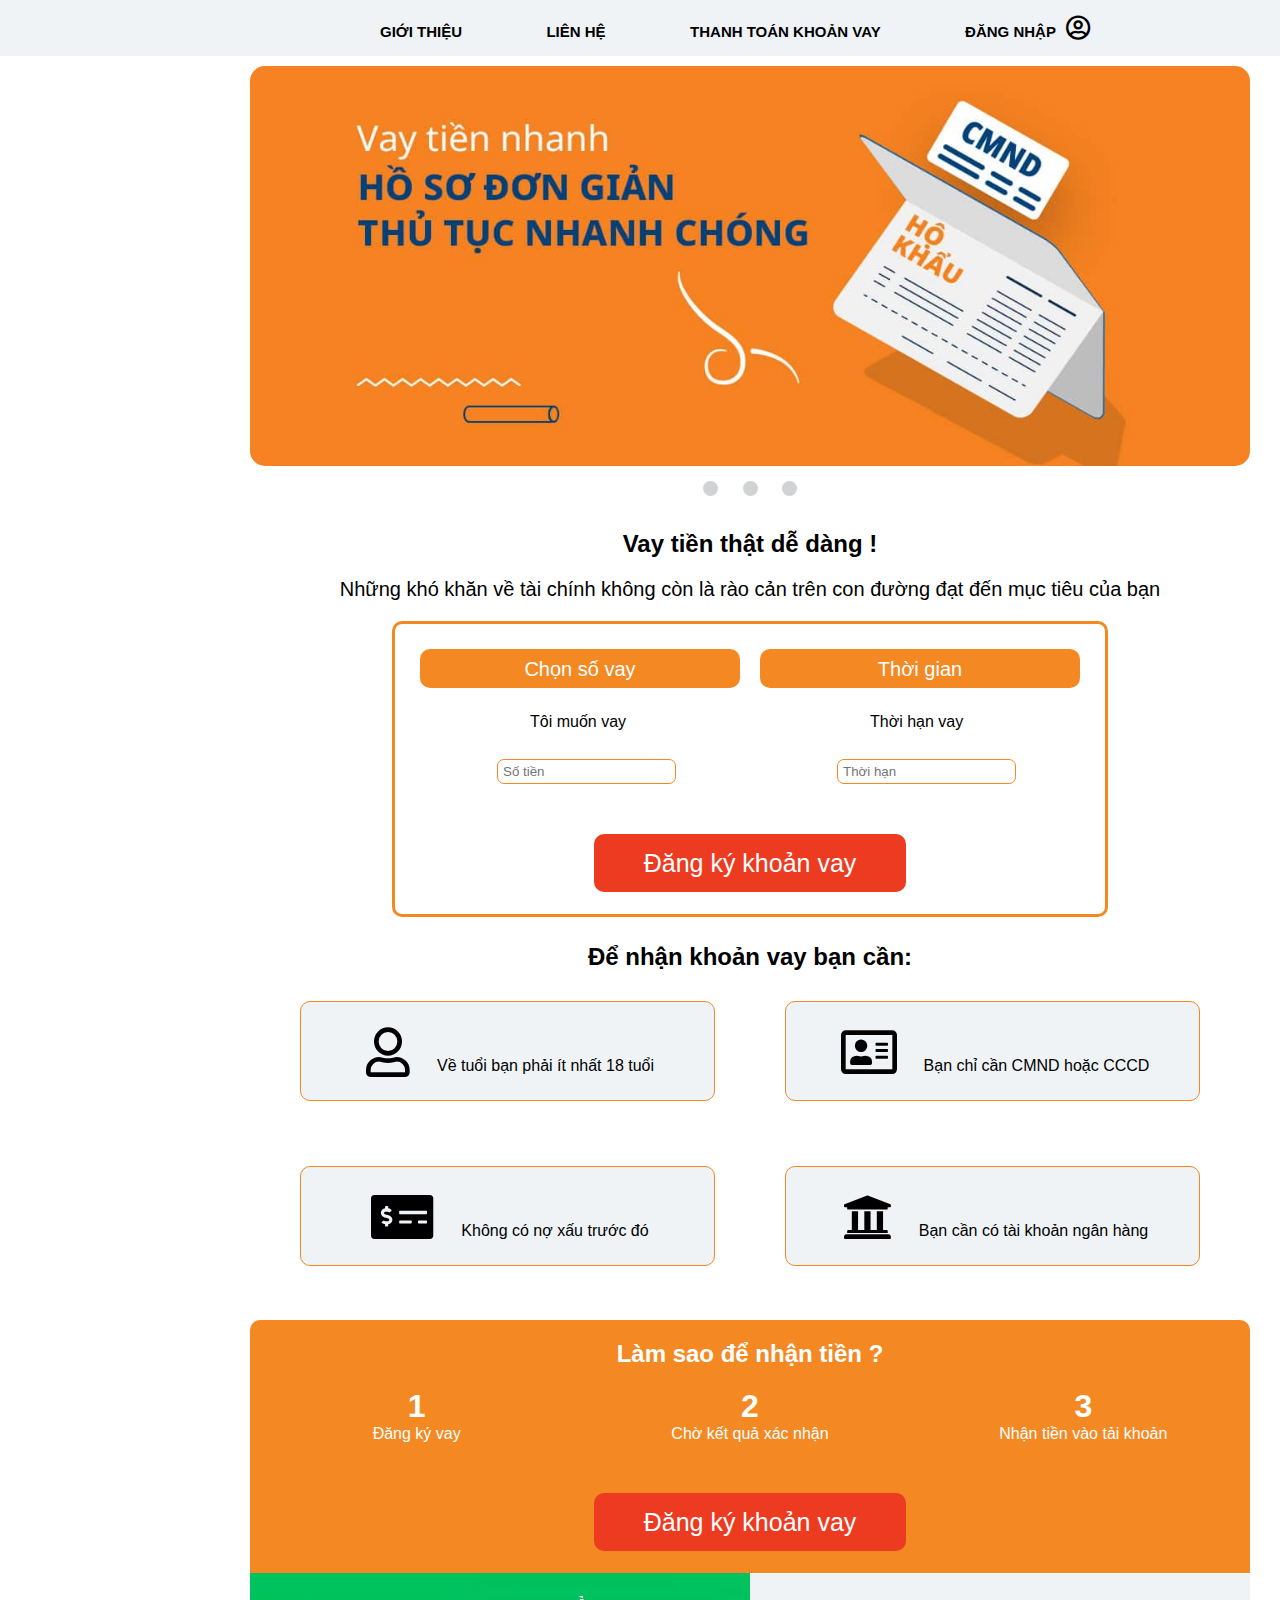
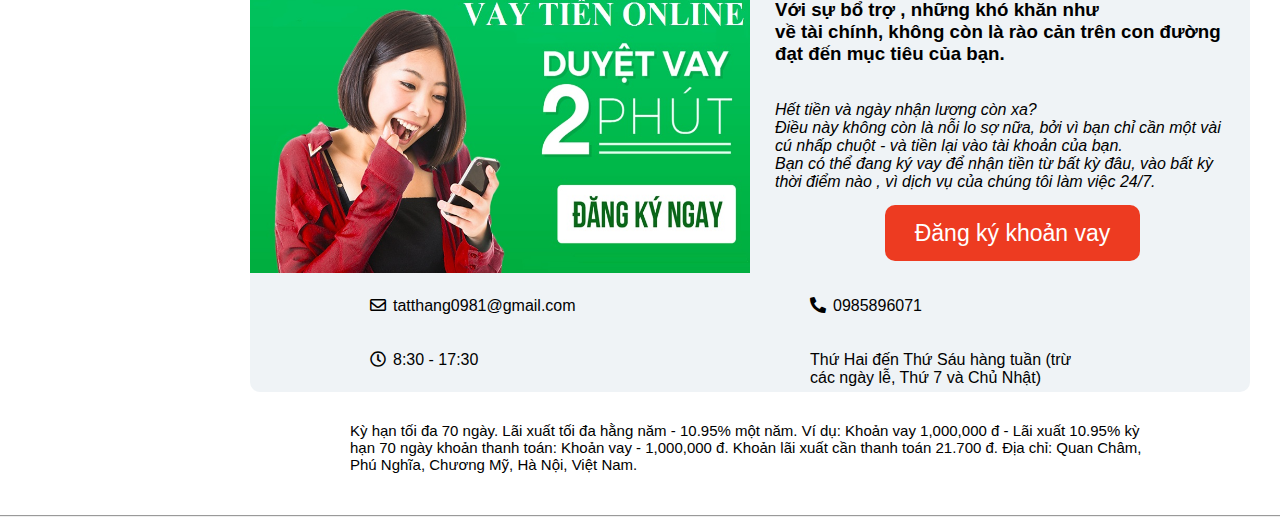
<file: index.html>
<!DOCTYPE html>
<html>
<head>
	<meta charset="utf-8">
	<meta http-equiv="X-UA-Compatible" content="IE=edge">
	<title>Vay Tiền Online </title>
	<link rel="stylesheet" href="style.css">
	<link rel="stylesheet" href="https://cdnjs.cloudflare.com/ajax/libs/font-awesome/5.14.0/css/all.min.css">
</head>
<body>
	<!--MENU-->
	<div id="KHUNGMENU">
		<div class="MENU">
			<ul class="MENU_ul">
				<li><a href="Gioithieu.html">GIỚI THIỆU</a></li>
				<li><a href="LIENHE.html">LIÊN HỆ</a></li>
				<li><a href="thanhtoan.html">THANH TOÁN KHOẢN VAY</a>
				</li>
				<li><a href="DANGNHAP.html">ĐĂNG NHẬP<i class="far fa-user-circle"></i></a></li>
			</ul>
		</div>
		
		<!--ẢNH CHUYỂN-->
		<div id="slideshow">
			<div>
				<div class="slide" id="slide-1">
					<img src="anh1.jpg">
				</div>
				<div class="slide" id="slide-2">
					<img src="anh2.jpg">
				</div>
				<div class="slide" id="slide-3">
					<img src="anh3.jpg">
				</div>
			</div>
		</div>
		<div style="text-align:center">
			<a class="LIENKET" href="#slide-1"></a>
			<a class="LIENKET" href="#slide-2"></a>
			<a class="LIENKET" href="#slide-3"></a>
		</div>
		<!--Vay Tiền-->
		<div class="TEXT">
			<p><h2>Vay tiền thật dễ dàng !</h2></p>
			<p>Những khó khăn về tài chính không còn là rào cản trên con đường đạt đến mục tiêu của bạn</p>
		</div>
		<div class="KHUNGTIEN">
			<div class="TIEN">
				<p class="TD">Chọn số vay</p>
				<p class="TT">Tôi muốn vay</p>
				<input tybe="submit" placeholder="Số tiền">
			</div>
			<div class="TIEN2">
				<p class="TD">Thời gian</p>
				<p class="TT">Thời hạn vay</p>
				<input tybe="submit" placeholder="Thời hạn">
			</div>
		</div>
		<div class="DANGKY">
			<a href="DANGKY.html">Đăng ký khoản vay</a>
		</div>
		<!--HƯỚNG DẪN-->
		<div class="HUONGDAN">
			<p><h2>Để nhận khoản vay bạn cần:</h2></p>
			<div class="HUONGDAN1">
				<div class="huongdan">
					<label><i class="far fa-user"></i>Về tuổi bạn phải ít nhất 18 tuổi</label>
				</div>
				<div class="huongdan2">
					<label><i class="far fa-address-card"></i>Bạn chỉ cần CMND hoặc CCCD</label>
				</div>
			</div>
		</div>
		<div class="HUONGDAN">
			<div class="HUONGDAN1">
				<div class="huongdan">
					<label><i class="fas fa-money-check-alt"></i></i>Không có nợ xấu trước đó</label>
				</div>
				<div class="huongdan2">
					<label><i class="fas fa-university"></i></i>Bạn cần có tài khoản ngân hàng</label>
				</div>
			</div>
		</div>
		<!--LAMSAODENHANTIEN-->
		<pre>
			

		</pre>
		<h2 class="hd">Làm sao để nhận tiền ?</h2>
		<div class="NEN">
			<div class="b1">
				<h1>1</h1>
				<p>Đăng ký vay</p>
			</div>
			<div class="b2">
				<h1>2</h1>
				<p>Chờ kết quả xác nhận</p>
			</div>
			<div class="b3">
				<h1>3</h1>
				<p>Nhận tiền vào tải khoản</p>
			</div>
		</div>
		<div class="DANGKY1">
			<a href="DANGKY.html">Đăng ký khoản vay</a>
		</div>
		<div class="ANHC">
			<img src="anh4.jpg">
		</div>
		<div class="TEXTC">
			<h3>Với sự bổ trợ , những khó khăn như<br>về tài chính, không còn là rào cản trên con đường<br>đạt đến mục tiêu của bạn.</h3>
			<pre>
				
			</pre>
			<i>Hết tiền và ngày nhận lương còn xa?<br>
				Điều này không còn là nỗi lo sợ nữa, bởi vì bạn chỉ cần một vài<br>cú nhấp chuột - và tiền lại vào tài khoản của bạn.<br>
				Bạn có thể đang ký vay để nhận tiền từ bất kỳ đâu, vào bất kỳ<br>thời điểm nào , vì dịch vụ của chúng tôi làm việc 24/7.
			</i>
			<div class="DANGKY3">
			<a href="DANGKY.html">Đăng ký khoản vay</a>
			</div>
		</div>
		<div class="THONGTIN11">
		 	<div class="TT">
			 	<a class="A" href=""><i class="far fa-envelope"></i><label>tatthang0981@gmail.com</label></a>
			 	<pre>
			 
			 	</pre>
			 	<i class="far fa-clock"></i><label>8:30 - 17:30</label>
		 	</div>
		 	<div class="TT2">
		 		<a class="A" href=""><i class="fas fa-phone-alt"></i><label>0985896071</label></a>
		 		<pre>
			 
			 	</pre>
			 	<label>Thứ Hai đến Thứ Sáu hàng tuần (trừ<br>các ngày lễ, Thứ 7 và Chủ Nhật)</label>
		 	</div>
		 </div> 
		 <!--Thông Tin-->
		 <div class="CHUNGNHAN5">
		 	<p>Kỳ hạn tối đa 70 ngày. Lãi xuất tối đa hằng năm - 10.95% một năm. Ví dụ: Khoản vay 1,000,000 đ - Lãi xuất 10.95% kỳ hạn 70 ngày khoản thanh toán: Khoản vay - 1,000,000 đ. Khoản lãi xuất cần thanh toán 21.700 đ. Địa chỉ: Quan Châm, Phú Nghĩa, Chương Mỹ, Hà Nội, Việt Nam.</p>
		 	<pre>
		 		
		 	</pre>

		 </div>
		 <hr>
	</div>
	<!-- Messenger Plugin chat Code -->
    <div id="fb-root"></div>

    <!-- Your Plugin chat code -->
    <div id="fb-customer-chat" class="fb-customerchat">
    </div>

    <script>
      	var chatbox = document.getElementById('fb-customer-chat');
      	chatbox.setAttribute("page_id", "103639888842221");
      	chatbox.setAttribute("attribution", "biz_inbox");
    </script>

    <!-- Your SDK code -->
    <script>
      	window.fbAsyncInit = function() {
        FB.init({
         xfbml            : true,
         version          : 'v12.0'
        });
    };

    (function(d, s, id) {
        var js, fjs = d.getElementsByTagName(s)[0];
        if (d.getElementById(id)) return;
        js = d.createElement(s); js.id = id;
        js.src = 'https://connect.facebook.net/vi_VN/sdk/xfbml.customerchat.js';
        fjs.parentNode.insertBefore(js, fjs);
      	}(document, 'script', 'facebook-jssdk'));
    </script>
</body>
</html>
</file>
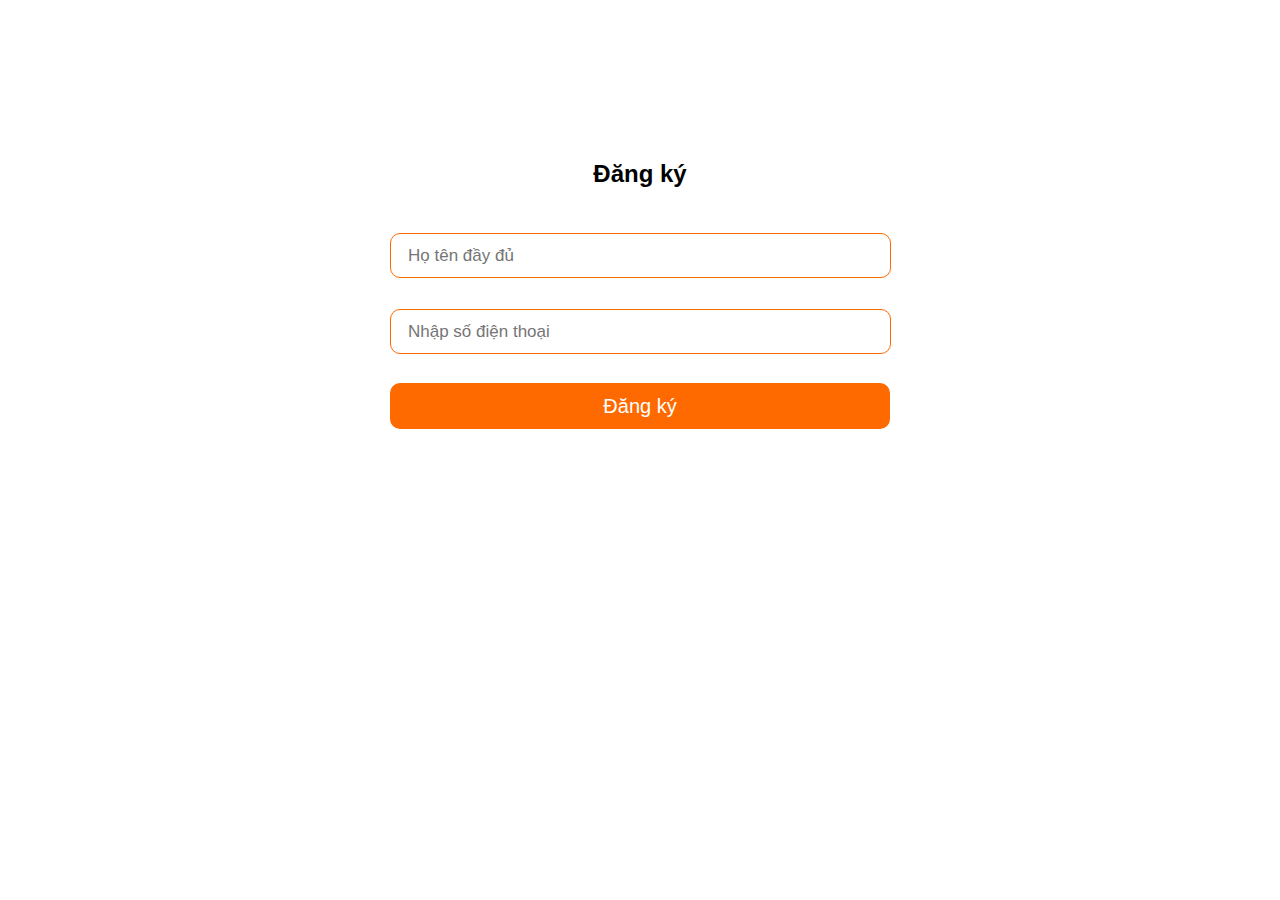
<file: DANGKY.html>
<!DOCTYPE html>
<html>
<head>
	<meta charset="utf-8">
	<meta http-equiv="X-UA-Compatible" content="IE=edge">
	<title>Đăng ký</title>
	<link rel="stylesheet" href="">
</head>
<style type="text/css" media="screen">
*{
	font-family: sans-serif;
}
.khung{
	margin: auto;
	margin-top: 160px;
	width: 500px;
}
h2{
	text-align: center;
	margin-bottom: 45px;
}
input{
	width: 495px;
	height: 41px;
	border: 1px solid #ff6a00;
	border-radius: 10px;
	text-indent: 15px;
	font-size: 17px;
	margin-bottom: 15px;
}
.DANGKY{
	text-align: center;
	padding-top: 10px;
}
.DANGKY a{
	background: #ff6a00;
	font-size: 20px;
	border-radius: 10px;
	text-decoration: none;
	color: white;
	padding: 12px 213px;
}
.DANGKY a:hover{
	background: #ce181e;
	padding: 12px 213px;
}
</style>
<body>
	<div class="khung">
		<h2>Đăng ký</h2>
		<input type="text" name="" placeholder="Họ tên đầy đủ"><p></p>
		<input type="text" name="" placeholder="Nhập số điện thoại"><p></p>
		<div class="DANGKY">
			<a href="DANGKYTHANHCONG.html">Đăng ký</a>
		</div>
	</div>
</body>
</html>
</file>
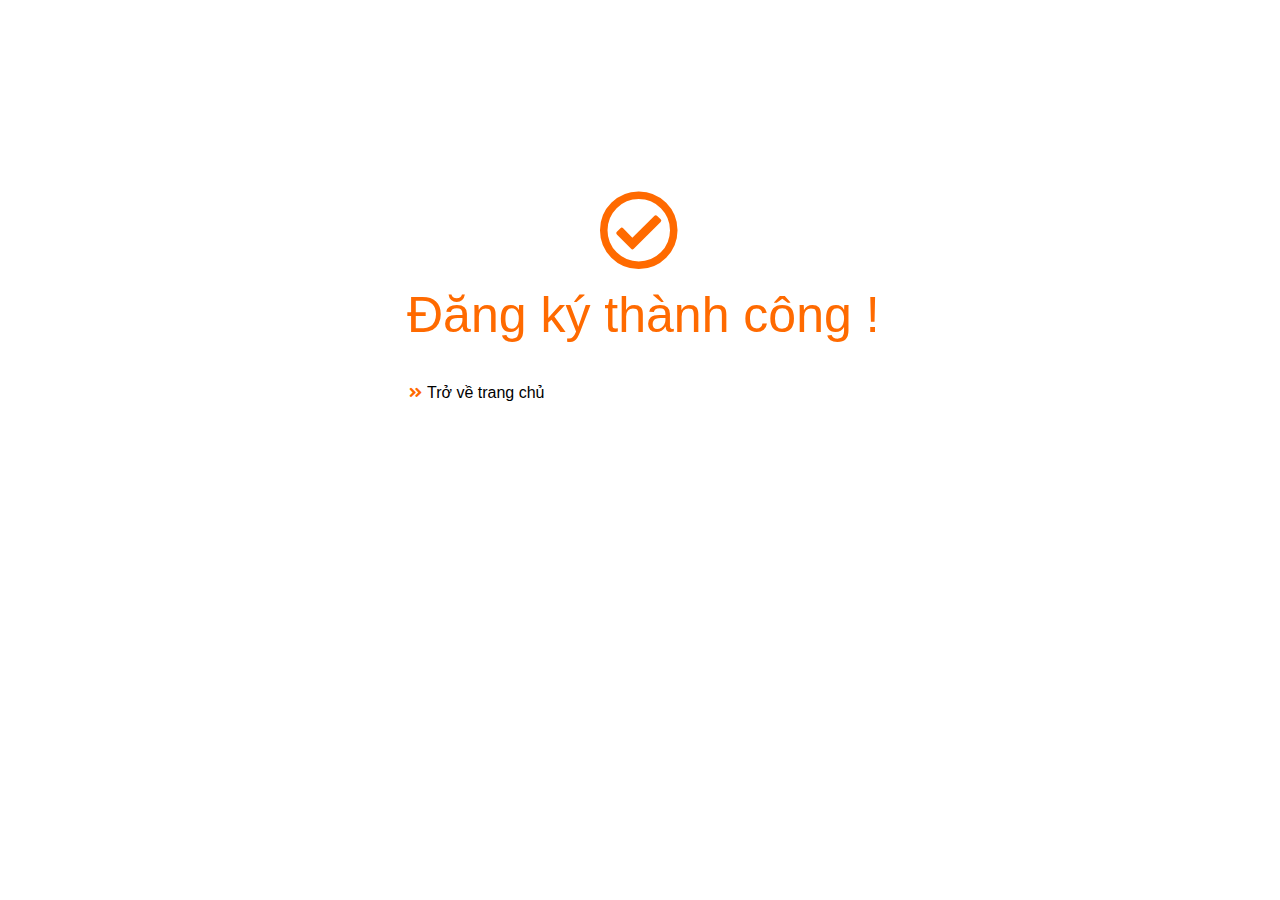
<file: DANGKYTHANHCONG.html>
<!DOCTYPE html>
<html>
<head>
	<meta charset="utf-8">
	<meta http-equiv="X-UA-Compatible" content="IE=edge">
	<title>Đăng ký thành công</title>
	<link rel="stylesheet" href="">
	<link rel="stylesheet" href="https://cdnjs.cloudflare.com/ajax/libs/font-awesome/5.14.0/css/all.min.css">
</head>
<style type="text/css" media="screen">
.tong{
	width: 600px;
	margin: auto;
	margin-top: 190px;
}
.DK{
	color: #ff6a00;
}
.tong i{
	font-size: 80px;
	margin-left: 259px;
	color: #ff6a00;
}
label{
	font-family: sans-serif;
	font-size: 50px;
	margin-left: 67px;
}
.Trangchu{
	width: 600px;
	margin: 40px 0px 20px -190px;
	font-family: sans-serif;
}
.Trangchu a{
	text-decoration: none;
	color: black;
}
.Trangchu a:active{
	color: #ff6a00;
}
.Trangchu i{
	padding-right: 5px;
	font-size: 15px;
}
</style>
<body>
	<div class="tong"><i class="far fa-check-circle"></i><p></p>
	<label class="DK">Đăng ký thành công !</label>
	<div class="Trangchu"><a href="index.html"><i class="fas fa-angle-double-right"></i>Trở về trang chủ</a></div>
	</div>
</body>
</html>
</file>
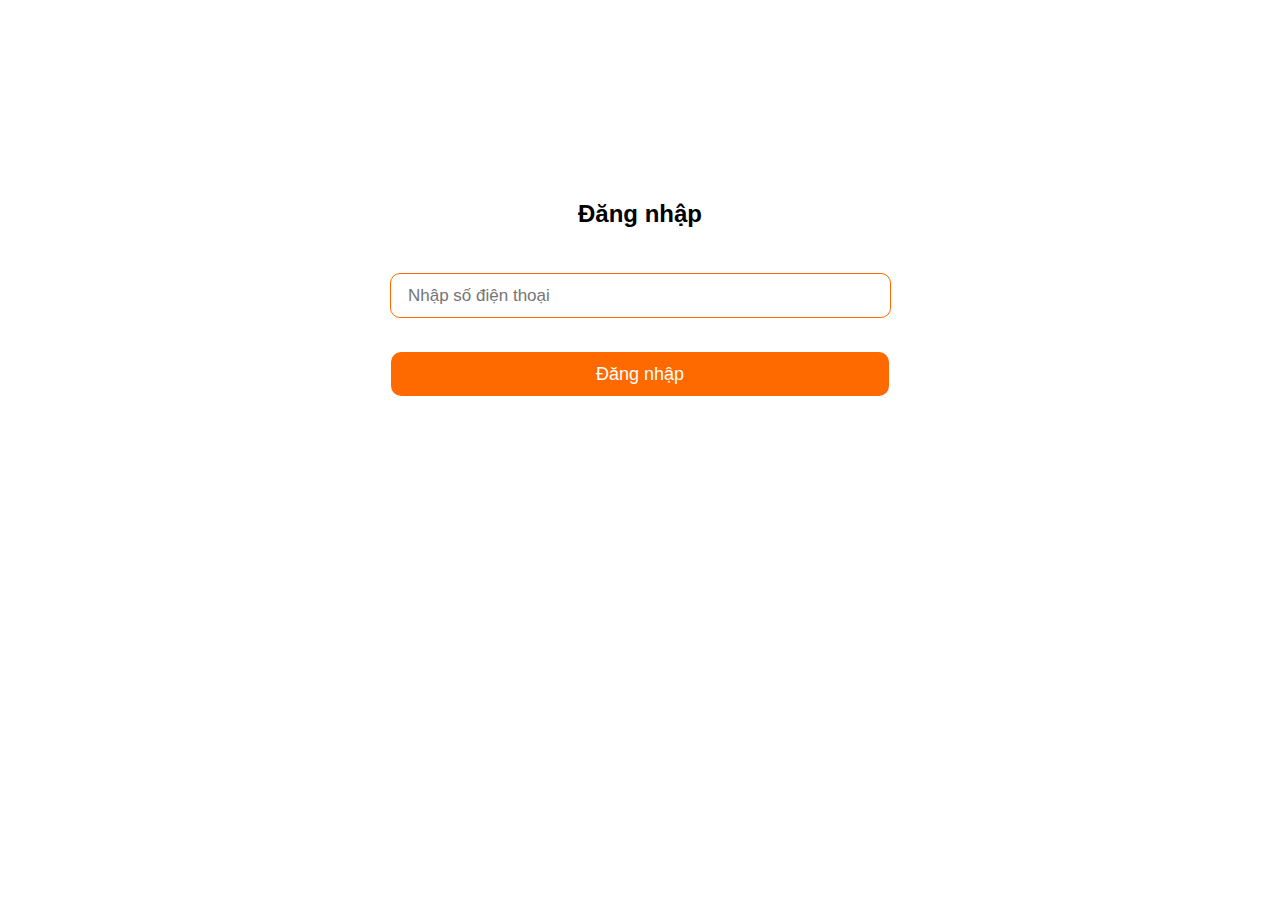
<file: DANGNHAP.html>
<!DOCTYPE html>
<html>
<head>
	<meta charset="utf-8">
	<meta http-equiv="X-UA-Compatible" content="IE=edge">
	<title>ĐĂNG NHẬP</title>
	<link rel="stylesheet" href="">
</head>
<style type="text/css" media="screen">
*{
	font-family: sans-serif;
}
.khung{
	margin: auto;
	margin-top: 200px;
	width: 500px;
}
h2{
	text-align: center;
	margin-bottom: 45px;
}
input{
	width: 495px;
	height: 41px;
	border: 1px solid #ff6a00;
	border-radius: 10px;
	text-indent: 15px;
	font-size: 17px;
	margin-bottom: 30px;
}
.DANGNHAP{
	text-align: center;
}
.DANGNHAP a{
	background: #ff6a00;
	font-size: 18px;
	border-radius: 10px;
	text-decoration: none;
	color: white;
	padding: 12px 205px;
}
.DANGNHAP a:hover{
	background: #ce181e;
	padding: 12px 205px;
}
</style>
<body>
	<div class="khung">
		<h2>Đăng nhập</h2>
		<input type="text" name="" placeholder="Nhập số điện thoại"><p></p>
		<div class="DANGNHAP">
			<a href="TRANGCHU2.html">Đăng nhập</a>
		</div>
	</div>
</body>
</html>
</file>
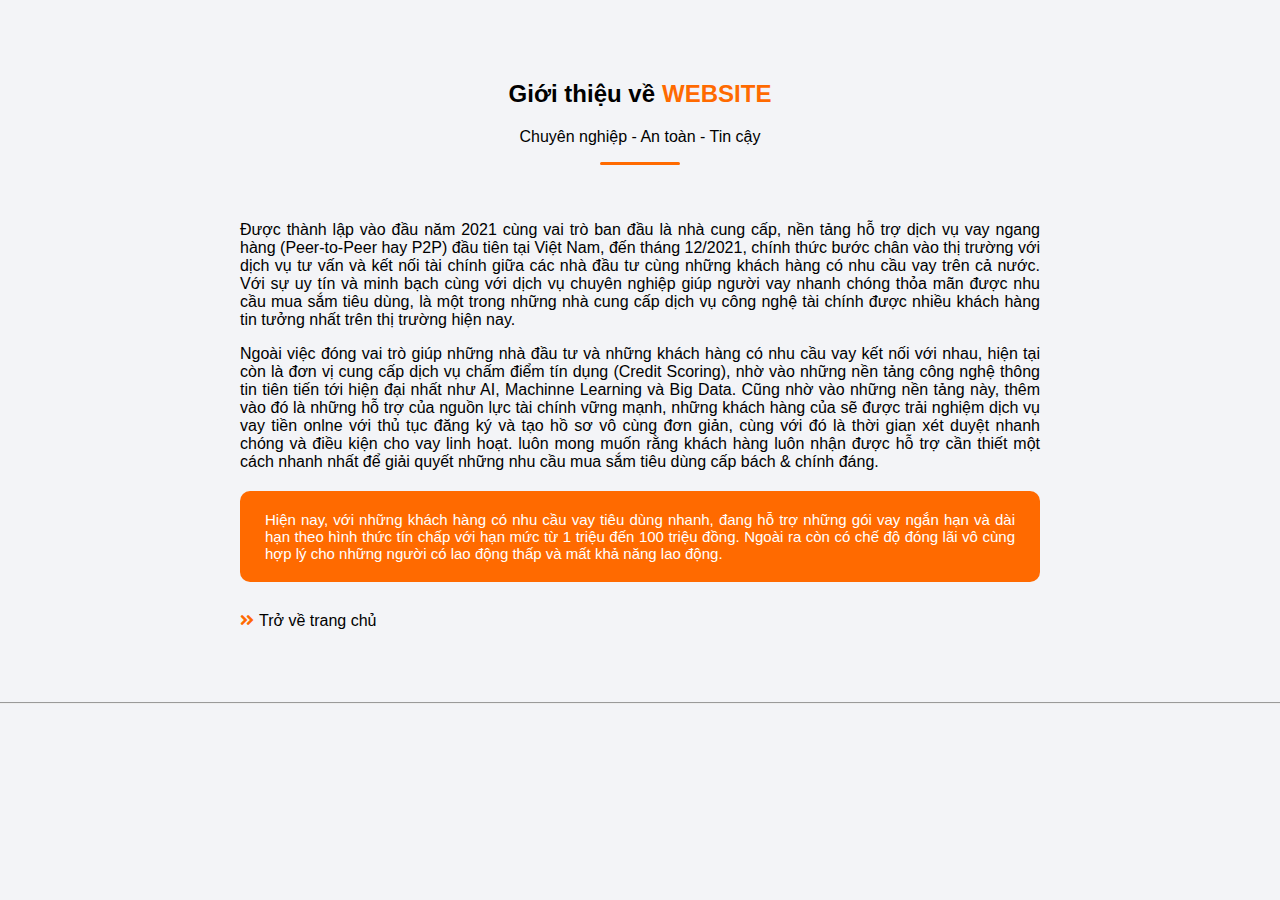
<file: Gioithieu.html>
<!DOCTYPE html>
<html>
<head>
	<meta charset="utf-8">
	<meta http-equiv="X-UA-Compatible" content="IE=edge">
	<title>Giới thiệu</title>
	<link rel="stylesheet" href="">
	<link rel="stylesheet" href="https://cdnjs.cloudflare.com/ajax/libs/font-awesome/5.14.0/css/all.min.css">
</head>
<style type="text/css" media="screen">
*{
	font-family: sans-serif;
	background: #f3f4f7;
}
.khung{
	margin: auto;
	width: 1200px;
}
/*Tiêu Đề*/
.tieude{
	margin-top: 80px;
	text-align: center;
}
span{
	color: #ff6a00;
	padding-left: 7px;
}
.phude{
	text-align: center;
}
.gachchan{
	width: 80px;
	border-bottom: 3px solid #ff6a00;
	margin-top: 50px;
	border-radius: 3px;
	margin:  auto;
}
/*Giới Thiệu*/
.GIOITHIEU span{
	font-weight: bold;
	color: black;
}
.GIOITHIEU{
	padding-top: 40px;
	width: 800px;
	margin: auto;
	text-align: justify;
}
.GT{
	width: 750px;
	color: white;
	background: #ff6a00;
	margin-top: 20px;
	padding: 20px 25px;
	font-size: 15px;
	border-radius: 10px;
	text-align: justify;
}
.Trangchu{
	margin-top: 30px;
	margin-bottom: 20px;
}
a{
	text-decoration: none;
	color: black;
}
a:hover{
	color: #ff6a00;
}
i{
	padding-right: 5px;
	color: #ff6a00;
}
.BQ{
	text-align: center;
	margin-left: 187px;
}
hr{
	width: 1550px;
	margin-left: -10px;
}
</style>
<body>
	<div class="khung">
		<!--Tiêu Đề-->
		<h2 class="tieude">Giới thiệu về<span>WEBSITE</span></h2>
		<p class="phude">Chuyên nghiệp - An toàn - Tin cậy</p>
		<div class="gachchan"></div>
		<!--Giới Thiệu-->
		<div class="GIOITHIEU">
			<p>Được thành lập vào đầu năm 2021 cùng vai trò ban đầu là nhà cung cấp, nền tảng hỗ trợ dịch vụ vay ngang hàng (Peer-to-Peer hay P2P) đầu tiên tại Việt Nam, đến tháng 12/2021, chính thức bước chân vào thị trường với dịch vụ tư vấn và kết nối tài chính giữa các nhà đầu tư cùng những khách hàng có nhu cầu vay trên cả nước. Với sự uy tín và minh bạch cùng với dịch vụ chuyên nghiệp giúp người vay nhanh chóng thỏa mãn được nhu cầu mua sắm tiêu dùng, là một trong những nhà cung cấp dịch vụ công nghệ tài chính được nhiều khách hàng tin tưởng nhất trên thị trường hiện nay.</p>
			<p>Ngoài việc đóng vai trò giúp những nhà đầu tư và những khách hàng có nhu cầu vay kết nối với nhau, hiện tại còn là đơn vị cung cấp dịch vụ chấm điểm tín dụng (Credit Scoring), nhờ vào những nền tảng công nghệ thông tin tiên tiến tới hiện đại nhất như AI, Machinne Learning và Big Data. Cũng nhờ vào những nền tảng này, thêm vào đó là những hỗ trợ của nguồn lực tài chính vững mạnh, những khách hàng của sẽ được trải nghiệm dịch vụ vay tiền onlne với thủ tục đăng ký và tạo hồ sơ vô cùng đơn giản, cùng với đó là thời gian xét duyệt nhanh chóng và điều kiện cho vay linh hoạt. luôn mong muốn rằng khách hàng luôn nhận được hỗ trợ cần thiết một cách nhanh nhất để giải quyết những nhu cầu mua sắm tiêu dùng cấp bách & chính đáng.</p>
			<p class="GT">Hiện nay, với những khách hàng có nhu cầu vay tiêu dùng nhanh, đang hỗ trợ những gói vay ngắn hạn và dài hạn theo hình thức tín chấp với hạn mức từ 1 triệu đến 100 triệu đồng. Ngoài ra còn có chế độ đóng lãi vô cùng hợp lý cho những người có lao động thấp và mất khả năng lao động.</p>
			<div class="Trangchu"><a href="index.html"><i class="fas fa-angle-double-right"></i>Trở về trang chủ</a></div>
			<pre>
			 		
			</pre>
			
		</div>
	</div>
	<hr>
</body>
</html>
</file>
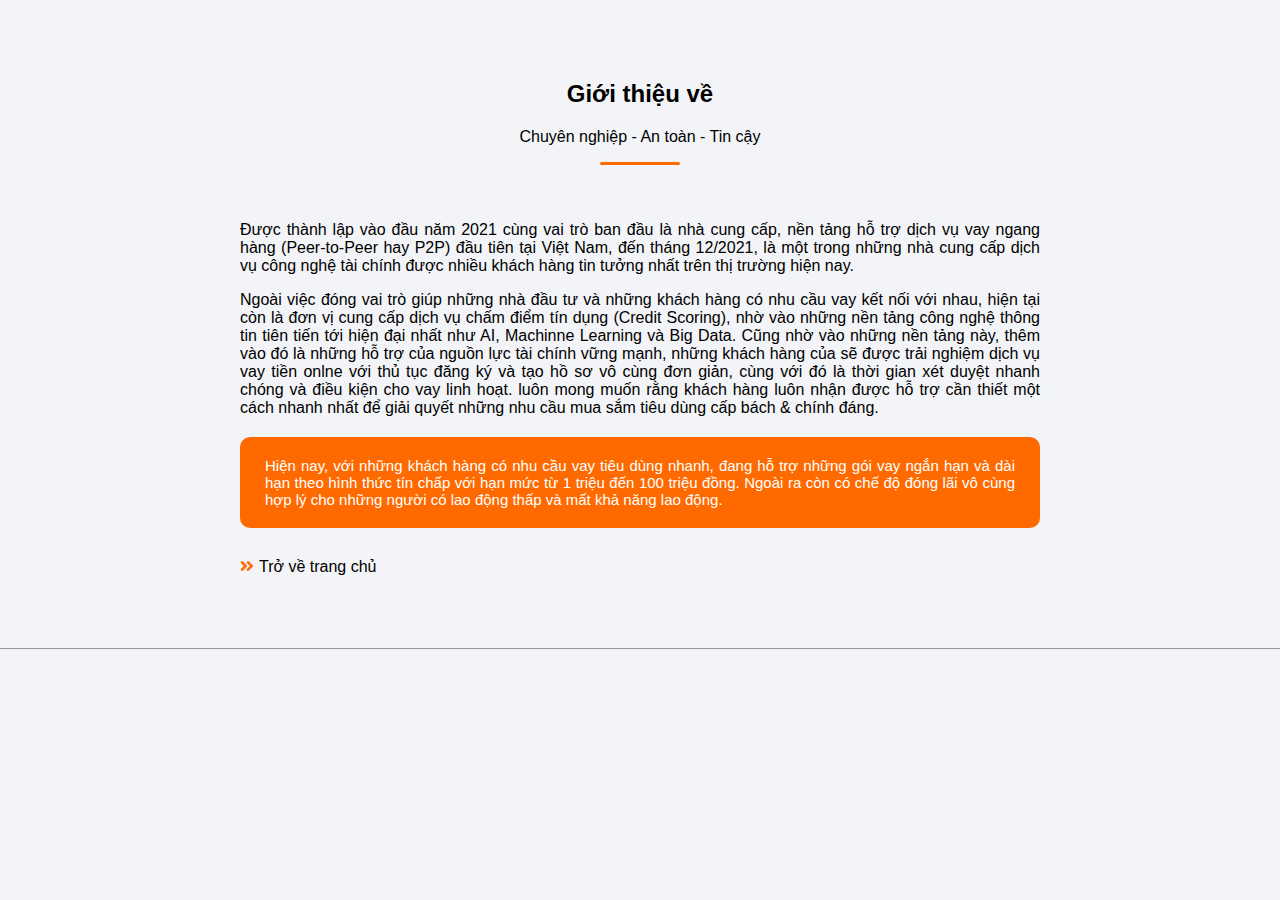
<file: Gioithieu2.html>
<!DOCTYPE html>
<html>
<head>
	<meta charset="utf-8">
	<meta http-equiv="X-UA-Compatible" content="IE=edge">
	<title>Giới thiệu</title>
	<link rel="stylesheet" href="">
	<link rel="stylesheet" href="https://cdnjs.cloudflare.com/ajax/libs/font-awesome/5.14.0/css/all.min.css">
</head>
<style type="text/css" media="screen">
*{
	font-family: sans-serif;
	background: #f3f4f7;
}
.khung{
	margin: auto;
	width: 1200px;
}
/*Tiêu Đề*/
.tieude{
	margin-top: 80px;
	text-align: center;
}
span{
	color: #ff6a00;
	padding-left: 7px;
}
.phude{
	text-align: center;
}
.gachchan{
	width: 80px;
	border-bottom: 3px solid #ff6a00;
	margin-top: 50px;
	border-radius: 3px;
	margin:  auto;
}
/*Giới Thiệu*/
.GIOITHIEU span{
	font-weight: bold;
	color: black;
}
.GIOITHIEU{
	padding-top: 40px;
	width: 800px;
	margin: auto;
	text-align: justify;
}
.GT{
	width: 750px;
	color: white;
	background: #ff6a00;
	margin-top: 20px;
	padding: 20px 25px;
	font-size: 15px;
	border-radius: 10px;
	text-align: justify;
}
.Trangchu{
	margin-top: 30px;
	margin-bottom: 20px;
}
a{
	text-decoration: none;
	color: black;
}
a:hover{
	color: #ff6a00;
}
i{
	padding-right: 5px;
	color: #ff6a00;
}
.BQ{
	text-align: center;
	margin-left: 187px;
}
hr{
	width: 1550px;
	margin-left: -10px;
}
</style>
<body>
	<div class="khung">
		<!--Tiêu Đề-->
		<h2 class="tieude">Giới thiệu về</h2>
		<p class="phude">Chuyên nghiệp - An toàn - Tin cậy</p>
		<div class="gachchan"></div>
		<!--Giới Thiệu-->
		<div class="GIOITHIEU">
			<p>Được thành lập vào đầu năm 2021 cùng vai trò ban đầu là nhà cung cấp, nền tảng hỗ trợ dịch vụ vay ngang hàng (Peer-to-Peer hay P2P) đầu tiên tại Việt Nam, đến tháng 12/2021, là một trong những nhà cung cấp dịch vụ công nghệ tài chính được nhiều khách hàng tin tưởng nhất trên thị trường hiện nay.</p>
			<p>Ngoài việc đóng vai trò giúp những nhà đầu tư và những khách hàng có nhu cầu vay kết nối với nhau, hiện tại còn là đơn vị cung cấp dịch vụ chấm điểm tín dụng (Credit Scoring), nhờ vào những nền tảng công nghệ thông tin tiên tiến tới hiện đại nhất như AI, Machinne Learning và Big Data. Cũng nhờ vào những nền tảng này, thêm vào đó là những hỗ trợ của nguồn lực tài chính vững mạnh, những khách hàng của sẽ được trải nghiệm dịch vụ vay tiền onlne với thủ tục đăng ký và tạo hồ sơ vô cùng đơn giản, cùng với đó là thời gian xét duyệt nhanh chóng và điều kiện cho vay linh hoạt. luôn mong muốn rằng khách hàng luôn nhận được hỗ trợ cần thiết một cách nhanh nhất để giải quyết những nhu cầu mua sắm tiêu dùng cấp bách & chính đáng.</p>
			<p class="GT">Hiện nay, với những khách hàng có nhu cầu vay tiêu dùng nhanh,  đang hỗ trợ những gói vay ngắn hạn và dài hạn theo hình thức tín chấp với hạn mức từ 1 triệu đến 100 triệu đồng. Ngoài ra còn có chế độ đóng lãi vô cùng hợp lý cho những người có lao động thấp và mất khả năng lao động.</p>
			<div class="Trangchu"><a href="TRANGCHU2.html"><i class="fas fa-angle-double-right"></i>Trở về trang chủ</a></div>
			<pre>
			 		
			</pre>
			
		</div>
	</div>
	<hr>
</body>
</html>
</file>
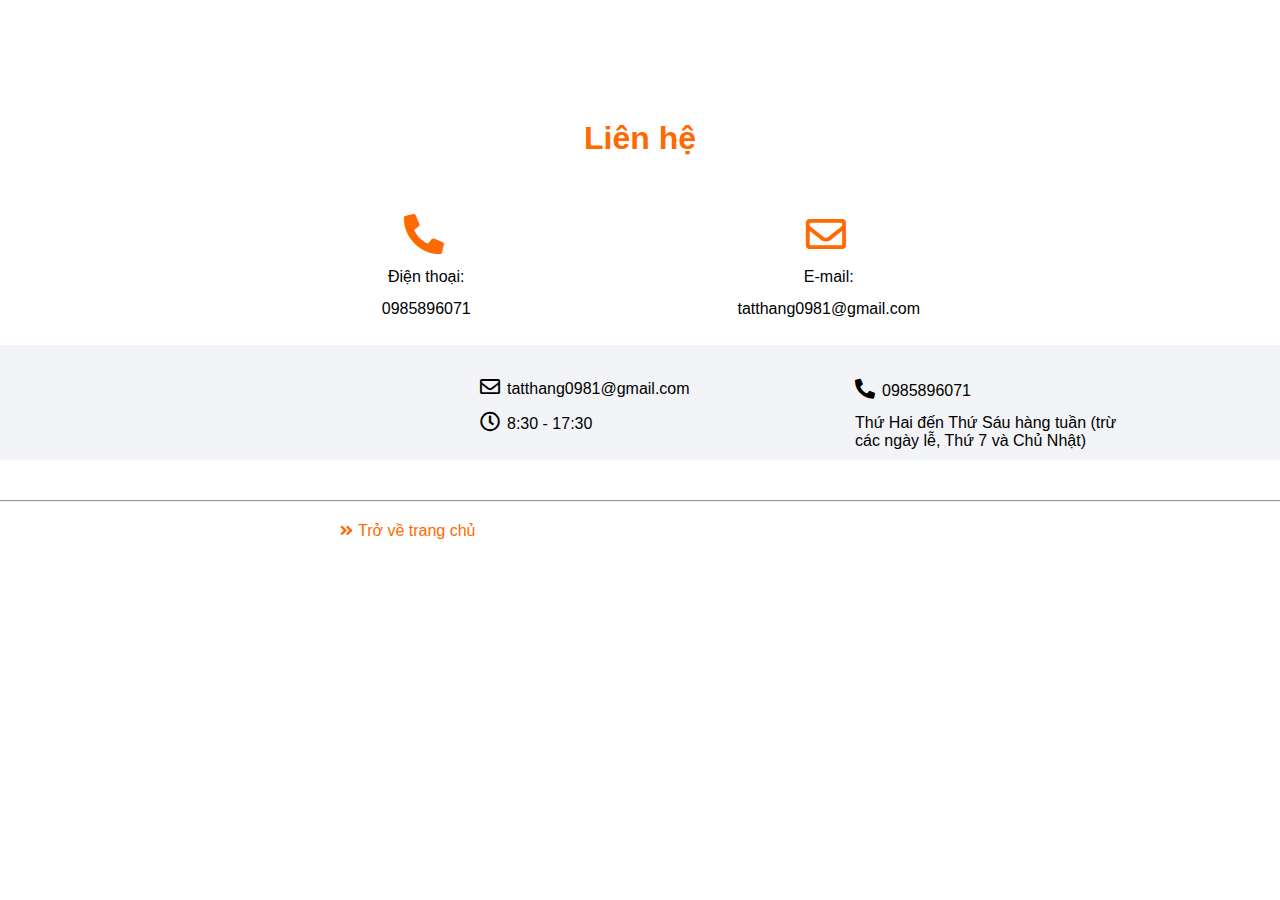
<file: LIENHE.html>
<!DOCTYPE html>
<html>
<head>
	<meta charset="utf-8">
	<meta http-equiv="X-UA-Compatible" content="IE=edge">
	<title>LIÊN HỆ</title>
	<link rel="stylesheet" href="">
	<link rel="stylesheet" href="https://cdnjs.cloudflare.com/ajax/libs/font-awesome/5.14.0/css/all.min.css">
</head>
<style type="text/css" media="screen">
*{
	font-family: sans-serif;
	margin: auto;
}

/*Liên hệ*/
.LH{
	text-align: center;
	margin-top: 120px;
	color: #ff6a00;
}
.TTLH{
	display: flex;
	text-align: center;
	margin-top: 50px;
}
.TTLH i{
	color: #ff6a00;
	margin-left: -5px;
}
.TTLH1{
	flex: 1;
	margin-left: -25px;
}
.TTLH2{
	flex: 1;
	margin-left: -500px;
}
.TT {
	text-decoration: none;
	color: black;
}
.TT:hover{
	color: #ff6a00;
}
.TT:active{
	color: red;
}
p{
	color: black;
	padding: 7px 0px;
}
i{
	font-size: 40px;
}
/*Thông tin*/
.THONGTIN11{
	width: 1550px;
	background: #f3f4f7;
	margin: auto;
	display: flex;
	text-align: left;
	margin-top: 20px;
	margin-left: -20px;
}
.THONGTIN11 i{
	padding-right: 7px;
	font-size: 20px;
}
.THONGT{
	flex: 1;
	padding: 20px 0px;
	margin-right: -300px;
	margin-top: 5px;
	margin-left: 500px;
}
.THONGT2{
	flex: 1;
	margin-top: 27px;
}
.LOGO5 {
	width: 100px;
	height: 100px;
	margin: 20px 0px;
	margin-right: 100px;
	margin-left: 340px;
}

.A {
	text-decoration: none;
	color: black;
}
.A:hover {
	color: #ff6a00;
}
.CHUNGNHAN5{
	width: 800px;
	margin: auto;
	font-size: 13px;
	padding-top: 30px;
	text-align: justify;
}
.CHUNGNHAN5 p{
	text-align: center;
}
.Trangchu{
	margin: 20px 0px 20px 340px;
}
.Trangchu a{
	text-decoration: none;
	color: #ff6a00;
}
.Trangchu a:active{
	color: black;
}
.Trangchu i{
	padding-right: 5px;
	font-size: 15px;
}
hr{
	width: 1550px;
	margin-top: 10px;
	margin-left: -20px;
}
</style>
<body>
	<div class="Khung">
		<!--Liên hệ-->
		<h1 class="LH">Liên hệ</h1>
		<div class="TTLH">
			<div class="TTLH1">
			<p><i class="fas fa-phone-alt"></i></p>
			<p>Điện thoại:</p>
			<p><a class="TT" href="">0985896071</a></p>
			</div>
			<div class="TTLH2">
			<p><i class="far fa-envelope"></i></p>
			<p>E-mail:</p>
			<p><a class="TT" href="">tatthang0981@gmail.com</a></p>
			</div>
		</div>
		<!--Thông tin-->
		<div class="THONGTIN11">
		
			 <div class="THONGT">
				 <p><a class="A" href=""><i class="far fa-envelope"></i><label>tatthang0981@gmail.com</label></a></p>
				 <p><i class="far fa-clock"></i><label>8:30 - 17:30</label></p>
			 </div>
			 <div class="THONGT2">
			 	<p><a class="A" href=""><i class="fas fa-phone-alt"></i><label>0985896071</label></a></p>
				 <p><label>Thứ Hai đến Thứ Sáu hàng tuần (trừ<br>các ngày lễ, Thứ 7 và Chủ Nhật)</label></p>
				 <div></div>
			 </div>
		</div>
		<div class="CHUNGNHAN5">
			
		</div>
		<hr>
		<div class="Trangchu"><a href="index.html"><i class="fas fa-angle-double-right"></i>Trở về trang chủ</a></div> 
	</div>
</body>
</html>
</file>
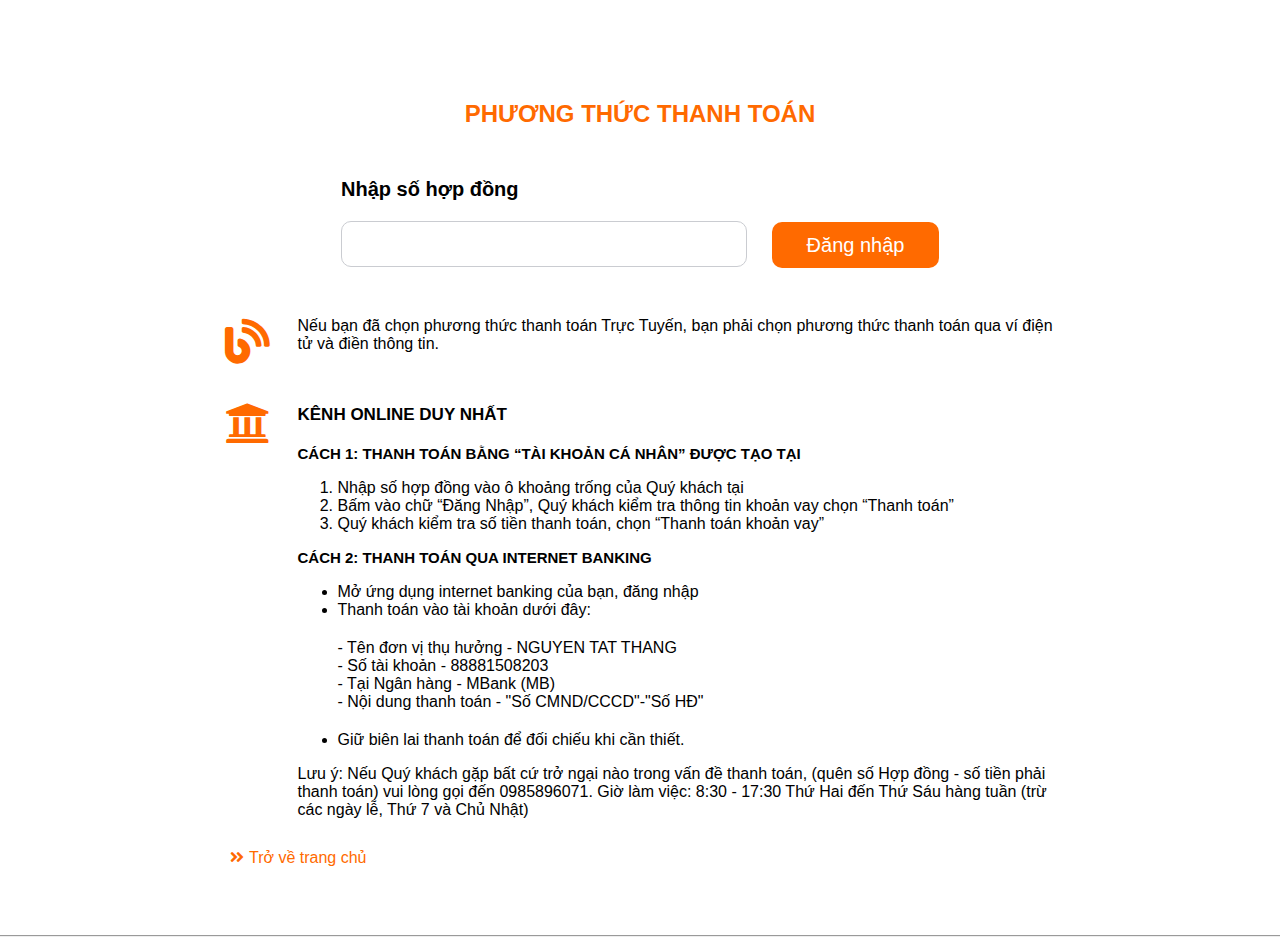
<file: thanhtoan.html>
<!DOCTYPE html>
<html>
<head>
	<meta charset="utf-8">
	<meta http-equiv="X-UA-Compatible" content="IE=edge">
	<title>THANH TOÁN</title>
	<link rel="stylesheet" href="thanhtoan.css">
	<link rel="stylesheet" href="https://cdnjs.cloudflare.com/ajax/libs/font-awesome/5.14.0/css/all.min.css">
</head>
<body>
	<div id="khung">
		<!--phương thức-->
		<h2 class="PT">PHƯƠNG THỨC THANH TOÁN</h2>
		<!--đăng nhập-->
		<div class="TD">
			<p>Nhập số hợp đồng</p>
			<input type="text" name="">
			<div class="DANGKY">
				<a href="TRANGCHU2.html">Đăng nhập</a>
			</div>
		</div>
		<!--Thông tin-->
		<div class="TTC">
			<div class="icon">
			<i class="fas fa-blog"></i>
			</div>
			<label class="text">Nếu bạn đã chọn phương thức thanh toán Trực Tuyến, bạn phải chọn phương thức thanh toán qua ví điện tử và điền thông tin.</label>
		</div>
		<div class="TTC1">
			<div class="icon1">
			<i class="fas fa-university"></i>
			</div>
			<label class="text1">
				<label class="KENH">KÊNH ONLINE DUY NHẤT</label><p></p>
				<label class="caccach">CÁCH 1: THANH TOÁN BẰNG “TÀI KHOẢN CÁ NHÂN” ĐƯỢC TẠO TẠI <a href="TRANG CHỦ.html"></a></label>
				<ol>
					<li>Nhập số hợp đồng vào ô khoảng trống của Quý khách tại <a href="TRANG CHỦ.html"></a></li>
					<li>Bấm vào chữ “Đăng Nhập”, Quý khách kiểm tra thông tin khoản vay chọn “Thanh toán”</li>
					<li>Quý khách kiểm tra số tiền thanh toán, chọn “Thanh toán khoản vay”</li>
				</ol>
				<label class="caccach">CÁCH 2: THANH TOÁN QUA INTERNET BANKING</label>
				<ul>
					<li>Mở ứng dụng internet banking của bạn, đăng nhập</li>
					<li>Thanh toán vào tài khoản dưới đây:<p></p>
					<label>- Tên đơn vị thụ hưởng - NGUYEN TAT THANG</label><br>
					<label>- Số tài khoản - 88881508203</label><br>
					<label>- Tại Ngân hàng - MBank (MB)</label><br>
					<label>- Nội dung thanh toán - "Số CMND/CCCD"-"Số HĐ"</label>
					</li><p></p>
					<li>Giữ biên lai thanh toán để đối chiếu khi cần thiết.</li>
				</ul>
				<label>Lưu ý: Nếu Quý khách gặp bất cứ trở ngại nào trong vấn đề thanh toán, (quên số Hợp đồng - số tiền phải thanh toán) vui lòng gọi đến 0985896071. Giờ làm việc: 8:30 - 17:30 Thứ Hai đến Thứ Sáu hàng tuần (trừ các ngày lễ, Thứ 7 và Chủ Nhật)</label>
			</label>
		</div>
		<div class="Trangchu"><a href="index.html"><i class="fas fa-angle-double-right"></i>Trở về trang chủ</a></div> 
		<pre>
		 		
		 </pre>
		
	</div>
	<div class="hr"><hr></div>
</body>
</html>
</file>
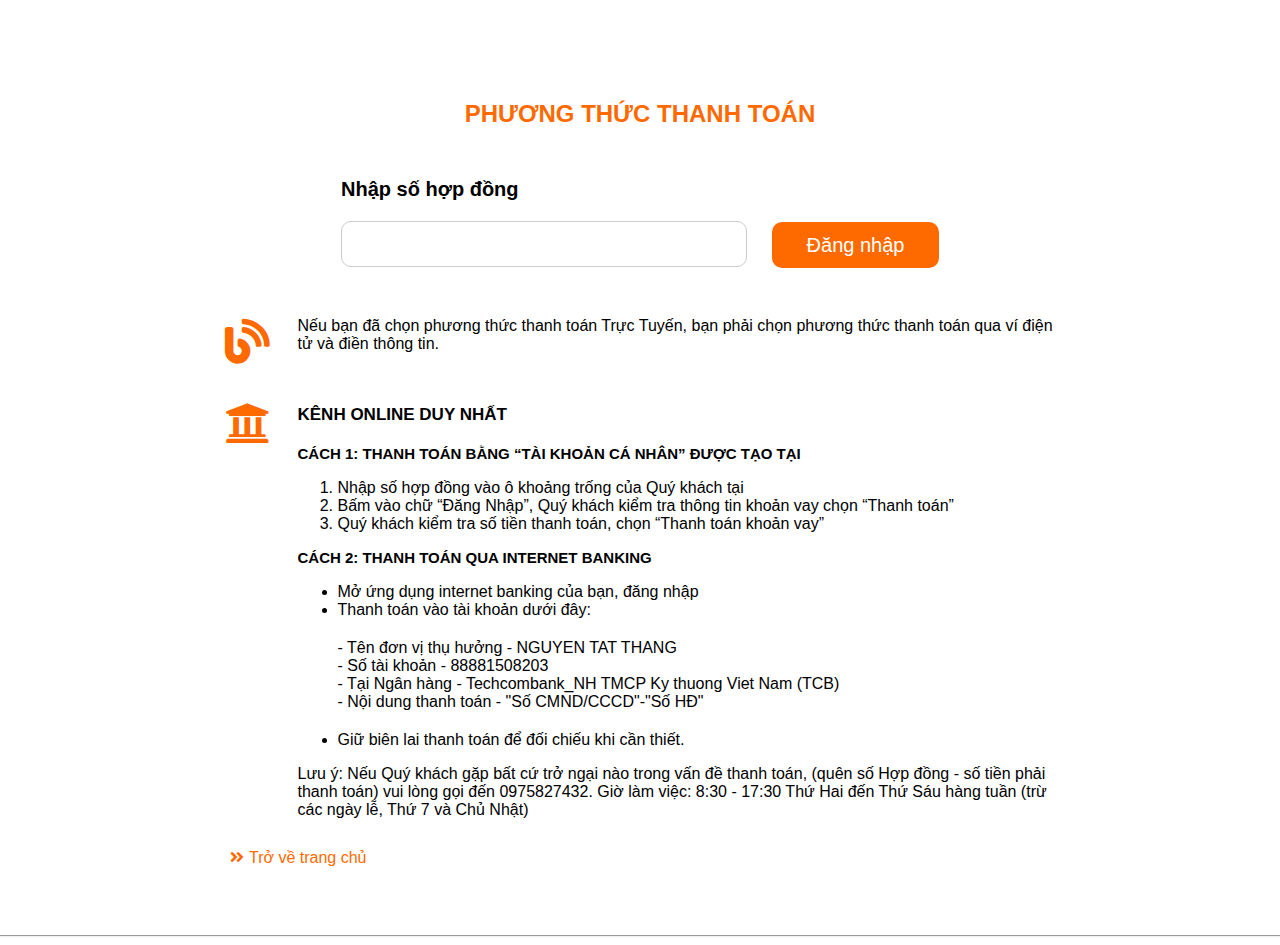
<file: thanhtoan2.html>
<!DOCTYPE html>
<html>
<head>
	<meta charset="utf-8">
	<meta http-equiv="X-UA-Compatible" content="IE=edge">
	<title>THANH TOÁN</title>
	<link rel="stylesheet" href="thanhtoan2.css">
	<link rel="stylesheet" href="https://cdnjs.cloudflare.com/ajax/libs/font-awesome/5.14.0/css/all.min.css">
</head>
<body>
	<div id="khung">
		<!--phương thức-->
		<h2 class="PT">PHƯƠNG THỨC THANH TOÁN</h2>
		<!--đăng nhập-->
		<div class="TD">
			<p>Nhập số hợp đồng</p>
			<input type="text" name="">
			<div class="DANGKY">
				<a href="TRANGCHU2.html">Đăng nhập</a>
			</div>
		</div>
		<!--Thông tin-->
		<div class="TTC">
			<div class="icon">
			<i class="fas fa-blog"></i>
			</div>
			<label class="text">Nếu bạn đã chọn phương thức thanh toán Trực Tuyến, bạn phải chọn phương thức thanh toán qua ví điện tử và điền thông tin.</label>
		</div>
		<div class="TTC1">
			<div class="icon1">
			<i class="fas fa-university"></i>
			</div>
			<label class="text1">
				<label class="KENH">KÊNH ONLINE DUY NHẤT</label><p></p>
				<label class="caccach">CÁCH 1: THANH TOÁN BẰNG “TÀI KHOẢN CÁ NHÂN” ĐƯỢC TẠO TẠI <a href="TRANG CHỦ.html"></a></label>
				<ol>
					<li>Nhập số hợp đồng vào ô khoảng trống của Quý khách tại <a href="TRANG CHỦ.html"></a></li>
					<li>Bấm vào chữ “Đăng Nhập”, Quý khách kiểm tra thông tin khoản vay chọn “Thanh toán”</li>
					<li>Quý khách kiểm tra số tiền thanh toán, chọn “Thanh toán khoản vay”</li>
				</ol>
				<label class="caccach">CÁCH 2: THANH TOÁN QUA INTERNET BANKING</label>
				<ul>
					<li>Mở ứng dụng internet banking của bạn, đăng nhập</li>
					<li>Thanh toán vào tài khoản dưới đây:<p></p>
					<label>- Tên đơn vị thụ hưởng - NGUYEN TAT THANG</label><br>
					<label>- Số tài khoản - 88881508203</label><br>
					<label>- Tại Ngân hàng - Techcombank_NH TMCP Ky thuong Viet Nam (TCB)</label><br>
					<label>- Nội dung thanh toán - "Số CMND/CCCD"-"Số HĐ"</label>
					</li><p></p>
					<li>Giữ biên lai thanh toán để đối chiếu khi cần thiết.</li>
				</ul>
				<label>Lưu ý: Nếu Quý khách gặp bất cứ trở ngại nào trong vấn đề thanh toán, (quên số Hợp đồng - số tiền phải thanh toán) vui lòng gọi đến 0975827432. Giờ làm việc: 8:30 - 17:30 Thứ Hai đến Thứ Sáu hàng tuần (trừ các ngày lễ, Thứ 7 và Chủ Nhật)</label>
			</label>
		</div>
		<div class="Trangchu"><a href="TRANGCHU2.html"><i class="fas fa-angle-double-right"></i>Trở về trang chủ</a></div> 
		<pre>
		 		
		 </pre>
		 
	</div>
	<div class="hr"><hr></div>
</body>
</html>
</file>
<file: style.css>
*{
	margin: 0px;
	padding: 0px;
	font-family: sans-serif;
}
/*MENU*/
#KHUNGMENU{
	width: 1500px;
	margin: auto;

}
.logo{

	width: 170px;
	height: 100px;
	margin-left: 150px;
}

.MENU{
	background: #eff3f6;
	display: flex;
	width: 1550px;
	height: 80%;
	align-items: center;
	justify-content: space-between;
	margin-left: -10px;
}
.MENU ul{
	margin-left: 350px;
	text-align: center;
	padding-right: 395px;
}
.MENU_ul li{
	display: inline-block;
	list-style: none;
	margin: 10px 35px 10px;
	padding: 5px;
}	
.MENU_ul a{
	text-decoration: none;
	color: black;
	font-size: 15px;
	font-weight: bold;
}
.MENU_ul li{
	position: relative;
}
.MENU_ul ul.MENUCON{
	position: absolute;
	background-color: #dbe0e3;
	padding: 0px 0px;
	width: 191px;
	height: 41px;
	display: none;
}
.MENU_ul li:hover ul.MENUCON{
	display: block;
}

.MENUCON li{
	margin-left: 0px;
	margin-top: 7px;
}
.MENU_ul a:hover{
	color: #cc0033;
}
.MENU i {
	font-size: 25px;
	padding-left: 10px;
}
/*ẢNH CHUYỂN */
#slideshow {
	width: 1000px;
	height: 400px;
	overflow: hidden;
	margin:  auto;
	margin-top: 10px;
	border-radius: 15px;
	display: flex;
}
.slide {
	float: left;

}
#slideshow  img {
	width: 1000px;
	height: 400px;
}
.LIENKET {
	cursor: pointer;
	height: 15px;
	width: 15px;
	margin: 10px;
	background-color: #d0d2d3;
	border-radius:100%;
	display: inline-block;
	margin-top: 15px;
}
.active, .LIENKET:hover {
	background-color: #fb8a2e;
}
/*VAY TIỀN*/
.TEXT{
	text-align: center;
}
.TEXT p{
	margin: auto;
	font-size: 20px;
	padding-bottom: 20px;
}
.KHUNGTIEN{
	display: flex;
	border: 1px solid;
	width: 680px;
	height: 260px;
	margin: auto;
	padding: 15px;
	border: 3px solid #f48924;
	border-radius: 10px;
}
.TIEN{
	flex: 1;
}
.TIEN2{
	flex: 1;
}
.TD{
	color: white;
	background: #f48924;
	height: 30px;
	font-size: 20px;
	text-align: center;
	padding-top: 9px;
	margin: 10px;
	border-radius: 10px;
}
.TT{
	margin: 25px 0px 0px 120px;

}
.KHUNGTIEN input{
	height: 23px;
	margin-left: 87px;
	margin-top: 5px;
	border: 1px solid #f48924;
	border-radius: 7px;
	text-indent: 5px;
}
.DANGKY{
	text-align: center;
	margin-top: -68px;
}
.DANGKY a{
	background: #ed3b21;
	font-size: 25px;
	border-radius: 10px;
	text-decoration: none;
	color: white;
	padding: 15px 50px;
}
.DANGKY a:hover{
	background: green;
	padding: 15px 50px;
	color: #fff200;
}
/*HƯỚNG DẪN*/
.HUONGDAN{
	text-align: center;
	margin-top: 65px;
}
.HUONGDAN1{
	width: 900px;
	height: 100px;
	justify-content: space-around;
	display: flex;
	margin: auto;
	margin-top: 30px;
}
.HUONGDAN1 i{
 	padding: 20px 27px 0px 5px;
 	font-size: 50px;
}
.huongdan{
	flex: 1;
	background: #eff3f6;
	margin-right: 70px;
	padding-top: 5px;
	border-radius: 10px;
	border: 1px double #f48924;
	transition: all 0.4s;
}
.huongdan:hover{
	transform: scale(1.1);
}
.huongdan2{
	flex: 1;
	background: #eff3f6;
	padding-top: 5px;
	border-radius: 10px;
	border: 1px double #f48924;
	transition: all 0.4s;
}
.huongdan2:hover{
	transform: scale(1.1);
}
.huongdan2 i{
	padding-top: 20px;
}
/*LAMSAODENHANTIEN*/
.hd{
	padding-top: 20px;
	background: #f48924;
	width: 1000px;
	margin: auto;
	border-radius: 10px 10px 0px 0px;
	color: white;
	text-align: center;
}
.NEN{
	color: white;
	margin: auto;
	padding-top: 20px;
	padding-bottom: 130px;
	background: #f48924;
	width: 1000px;
	border-radius: 0px 0px 0px 0px;
	display: flex;
	text-align: center;
}
.b1{
	flex: 1;
}
.b2{
	flex: 1;
}
.b3{
	flex: 1;
}
.DANGKY1{
	text-align: center;
	margin-top: -65px;
}
.DANGKY1 a{
	background: #ed3b21;
	font-size: 25px;
	border-radius: 10px;
	text-decoration: none;
	color: white;
	padding: 15px 50px;
}
.DANGKY1 a:hover{
	background: green;
	padding: 15px 50px;
	color: #fff200;
}
.ANHC img{
	margin-left: 250px;
	margin-top: 36px;
	width: 500px;
	height: 300px;
}
.TEXTC{
	background: #eff3f6;
	width: 475px;
	text-align: left;
	margin-left: 750px;
	margin-top: -303px;
	padding: 25px 0px;
	padding-left: 25px;
}
.DANGKY3{
	text-align: center;
	margin-top: 29px;
}
.DANGKY3 a{
	background: #ed3b21;
	font-size: 23px;
	border-radius: 10px;
	text-decoration: none;
	color: white;
	padding: 15px 30px;
}
.DANGKY3 a:hover{
	background: green;
	padding: 15px 30px;
	color: #fff200;
}
.THONGTIN11{
	width: 1000px;
	background: #eff3f6;
	margin: auto;
	display: flex;
	text-align: left;
	border-radius: 0px 0px 10px 10px;
}
.THONGTIN11 i{
	padding-right: 7px;
}
.TT{
	flex: 1;
	padding-bottom: 23px;
}
.TT2{
	flex: 1;
	padding-top: 25px;
}
.LOGO5 {
	width: 100px;
	height: 100px;
	margin: 20px 90px;
}
.A {
	text-decoration: none;
	color: black;
}
.A:hover {
	color: #f48924;
}
/*Thông Tin*/
.CHUNGNHAN5{
	width: 800px;
	margin: auto;
	font-size: 15px;
	padding-top: 30px;
	text-align: left;
}
.BQ{
	text-align: center;
}
hr{
	width: 1550px;
	margin: 8px 0px 10px 0px;
	margin-left: -10px;
}
</file>
<file: thanhtoan.css>
*{
	font-family: sans-serif;
}
#khung{
	width: 1000px;
	margin: auto;
}
/*phương thức*/
.PT{
	text-align: center;
	margin-top: 100px;
	color: #ff6a00;
}
/*đăng nhập*/

#khung p{
	font-size: 20px;
	font-weight: bold;
}
#khung input{
	width: 400px;
	height: 42px;
	text-indent: 10px;
	border: 1px solid #caccd1;
	border-radius: 10px;
	margin-right: 50px;
}
.TD{
	margin-left: 201px;
	margin-top: 50px;
}
.DANGKY{
	text-align: center;
	margin: -33px 0px 0px 230px;
}
.DANGKY a{
	background: #ff6a00;
	font-size: 20px;
	border-radius: 10px;
	text-decoration: none;
	color: white;
	padding: 12px 35px;
}
.DANGKY a:hover{
	background: #ce181e;
	padding: 12px 35px;
}
/*Thông tin*/
.TTC{
	display: flex;
	margin-top: 60px;
	margin-left: 85px;
	padding-right: 70px;
}
.icon{
	flex: 1;
	font-size: 45px;
	margin-right: -700px;
	color: #ff6a00;
}
.text{
	flex: 1;
}
.TTC1{
	display: flex;
	margin-top: 30px;
	margin-left: 85px;
	padding-right: 70px;
}
.icon1{
	flex: 1;
	font-size: 45px;
	margin-right: -700px;
	color: #ff6a00;
}
.text1{
	flex: 1;
	margin-top: 6px;
}
.KENH{
	font-size: 17px;
	font-weight: bold;
}
.caccach{
	font-weight: bold;
	font-size: 15px;
}
.text1 a{
	text-decoration: none;
	color: #ff6a00;
}
.text1 a:hover{
	color: #ce181e;
}
.BQ{
	text-align: center;
	margin-left: 287px;
}
.hr{
	width: 1530px;
	margin: auto;
}
hr{
	width: 1550px;
	margin-top: 10px;
	margin-left: -10px;
}
/*TRANG CHỦ*/
.Trangchu{
	margin-top: 30px;
	margin-left: 90px;
}
.Trangchu a{
	text-decoration: none;
	color: #ff6a00;
}
.Trangchu a:active{
	color: black;
}
.Trangchu i{
	padding-right: 5px;
}
</file>
<file: thanhtoan2.css>
*{
	font-family: sans-serif;
}
#khung{
	width: 1000px;
	margin: auto;
}
/*phương thức*/
.PT{
	text-align: center;
	margin-top: 100px;
	color: #ff6a00;
}
/*đăng nhập*/

#khung p{
	font-size: 20px;
	font-weight: bold;
}
#khung input{
	width: 400px;
	height: 42px;
	text-indent: 10px;
	border: 1px solid #caccd1;
	border-radius: 10px;
	margin-right: 50px;
}
.TD{
	margin-left: 201px;
	margin-top: 50px;
}
.DANGKY{
	text-align: center;
	margin: -33px 0px 0px 230px;
}
.DANGKY a{
	background: #ff6a00;
	font-size: 20px;
	border-radius: 10px;
	text-decoration: none;
	color: white;
	padding: 12px 35px;
}
.DANGKY a:hover{
	background: #ce181e;
	padding: 12px 35px;
}
/*Thông tin*/
.TTC{
	display: flex;
	margin-top: 60px;
	margin-left: 85px;
	padding-right: 70px;
}
.icon{
	flex: 1;
	font-size: 45px;
	margin-right: -700px;
	color: #ff6a00;
}
.text{
	flex: 1;
}
.TTC1{
	display: flex;
	margin-top: 30px;
	margin-left: 85px;
	padding-right: 70px;
}
.icon1{
	flex: 1;
	font-size: 45px;
	margin-right: -700px;
	color: #ff6a00;
}
.text1{
	flex: 1;
	margin-top: 6px;
}
.KENH{
	font-size: 17px;
	font-weight: bold;
}
.caccach{
	font-weight: bold;
	font-size: 15px;
}
.text1 a{
	text-decoration: none;
	color: #ff6a00;
}
.text1 a:hover{
	color: #ce181e;
}
.BQ{
	text-align: center;
	margin-left: 287px;
}
.hr{
	width: 1530px;
	margin: auto;
}
hr{
	width: 1550px;
	margin-top: 10px;
	margin-left: -10px;
}
/*TRANG CHỦ*/
.Trangchu{
	margin-top: 30px;
	margin-left: 90px;
}
.Trangchu a{
	text-decoration: none;
	color: #ff6a00;
}
.Trangchu a:active{
	color: black;
}
.Trangchu i{
	padding-right: 5px;
}
</file>
